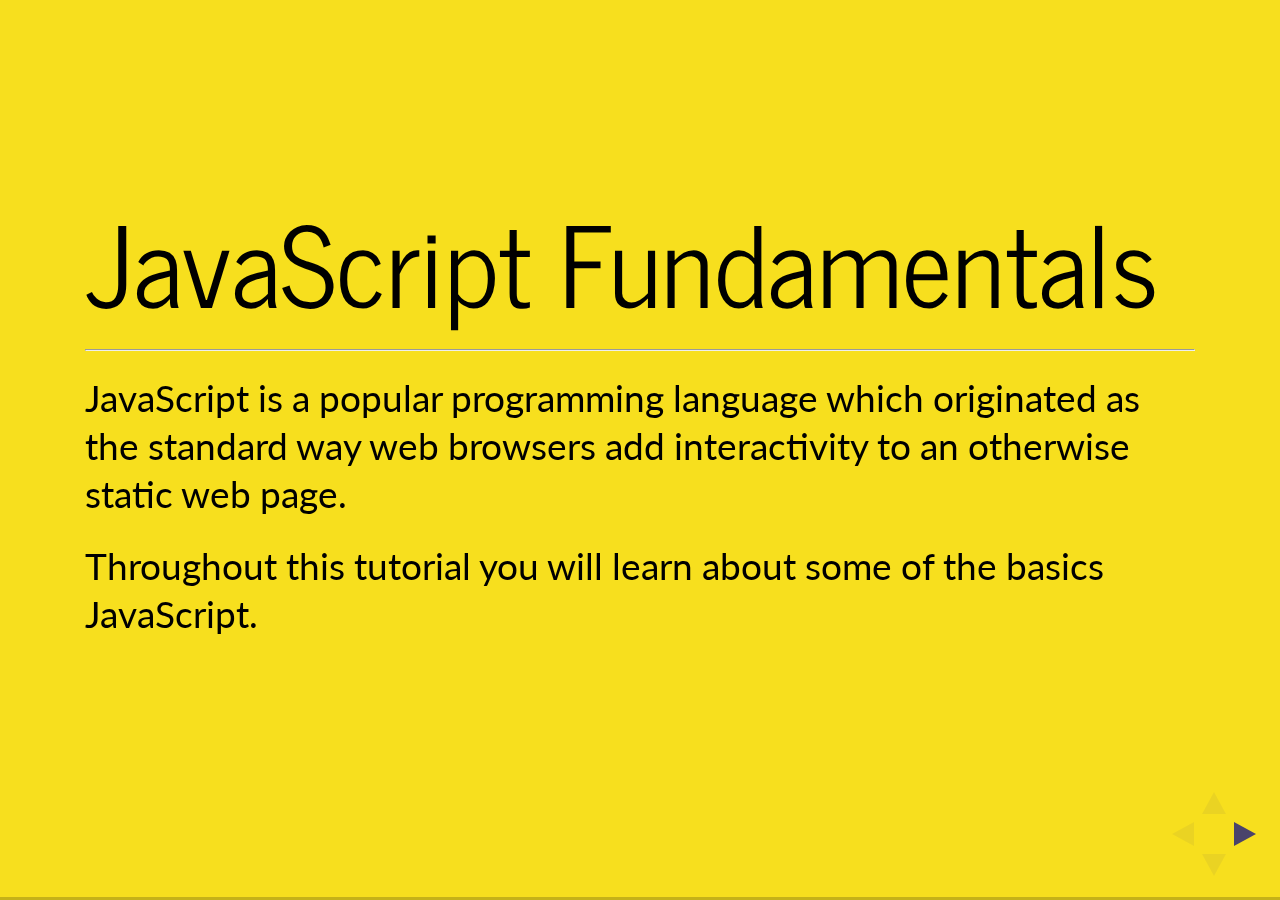
<file: index.html>
<!doctype html>
<html>
	<head>
		<meta charset="utf-8">
		<meta name="viewport" content="width=device-width, initial-scale=1.0, maximum-scale=1.0, user-scalable=no">

		<title>reveal.js</title>

		<link rel="stylesheet" href="css/reveal.css">
		<link rel="stylesheet" href="lib/js/fancybox/jquery.fancybox.css">
		<link rel="stylesheet" href="css/theme/simple.css">

		<!-- Theme used for syntax highlighting of code -->
		<link rel="stylesheet" href="lib/css/tomorrow.css">
		<!-- Printing and PDF exports -->
		<script>
			var link = document.createElement( 'link' );
			link.rel = 'stylesheet';
			link.type = 'text/css';
			link.href = window.location.search.match( /print-pdf/gi ) ? 'css/print/pdf.css' : 'css/print/paper.css';
			document.getElementsByTagName( 'head' )[0].appendChild( link );
		</script>

	</head>
	<body>
		<div class="reveal">

			<div class="slides">

				<section id="welcome">
					<h1>JavaScript Fundamentals</h1>
					<hr>
		      <p>JavaScript is a popular programming language which originated as the standard
		       way web browsers add interactivity to an otherwise
		       static web page.</p>
					 <p>Throughout this tutorial you will learn about some of the basics JavaScript. </p>
				</section>

				<section id="code-examples">
					<h3>Code Examples</h3>
					<hr>
					<p>Some slides will have examples of JavaScript code with an explanation of what's being demonstrated.</p>
					<pre><code data-trim>
function myFunc(){
	return 'I am some JavaScript code!';
}</code></pre>
				<p>For example, the above code will create a <strong>function</strong> that returns a <a href="https://developer.mozilla.org/en-US/docs/Web/JavaScript/Reference/Global_Objects/String">string.</a></p>
				</section>

				<section id="running-code">
					<h3>Runnable code</h3>
					<hr>
					<p>Other slides will allow you to <strong>edit</strong> and then run code to see what the resulting output is.</p>
					<pre><code data-trim class="javascript" contenteditable="">
console.log("I can count to ten!");
for(var i=1; i<11; i++){
	console.log(i);
}</code></pre>
					<button class="execute">Run Code</button>
				</section>

				<section id="solving-problems">
					<h3>Solving problems</h3>
					<hr>
					<p>There will also be problems to solve which will give you feedback if your code doesn't produce the right output.</p>
					<pre><code data-trim class="javascript" contenteditable="">
var score = 76;

console.log(score > 80 ? "You passed" : "You failed");
					</code></pre>
					<button class="test" data-expect="You passed" data-help="Try changing the value of <strong>score</strong> to a number larger than 80 :)">Run Code</button>

				</section>

				<section id="complex-problems">
					<p>Some problems will be more complex, requiring a <a href="https://developer.mozilla.org/en-US/docs/Glossary/Function">function</a> to be defined that satisfies a number of test cases. </p>
					<pre><code data-trim class="javascript" contenteditable="">
function sumAllNumbers(){
	return Array.prototype.slice.call(arguments).reduce(function(p,n){
		return p+n;
	});
}</code></pre>
					<button class="function-test">Run Code</button>
					<table class="test-cases" data-function="sumAllNumbers">
						<thead>
							<tr>
								<th align="left">Test case</th>
								<th>Expected result</th>
								<th>Outcome</th>
							</tr>
						</thead>
						<tbody>
							<tr data-arguments='[1,2,3]' data-expect="6">
								<td align="left">sumAllNumbers(1,2,3)</td>
								<td>6</td>
								<td><span></span></td>
							</tr>
							<tr data-arguments='[2,3]' data-expect="5">
								<td align="left">sumAllNumbers(2,3)</td>
								<td>5</td>
								<td><span></span></td>
							</tr>
							<tr data-arguments='[56,44,100,300]' data-expect="500">
								<td align="left">sumAllNumbers(56,44,100,300)</td>
								<td>500</td>
								<td><span></span></td>
							</tr>
						</tbody>
					</table>
				</section>

				<section>
					<section data-markdown id="extrainfo">
						<script type="text/template">
							###Additional information
							---
							You may notice a arrow pointing down in the bottom right hand corner of some slides.  This indicates that there is another slide with additional information on this topic.
						</script>
					</section>
					<section id="extrainfo-more">
						<p>For example, there might be some further explanations about the code or links to helpful resources.</p>
					</section>
				</section>

				<section data-markdown id="getstarted">
					<script type="text/template">
					###Let's get started!
					---
					- You are encouraged to experiment with the code examples and try different things.
					- Take notes of anything new that you learn or topics you wish to be explained further by your tutor.
					</script>
				</section>

				<section data-transition="convex-in slide-out" data-background="rgb(93, 182, 97)" data-markdown id="helloworld">
				  <script type="text/template">
###Hello World!
---
One of the first things programmers like to do when learning a new language is to write the classic **Hello World!** program. This is usually to check that their computer is set up correctly and it is a good way of understanding some basic [syntax](https://en.wikipedia.org/wiki/Syntax_%28programming_languages%29).
				  </script>
				</section>

				<section id="helloworld-example" data-background="rgb(93, 182, 97)">
					<p>In JavaScript, the program is simple; just one line.</p>
					<p>Try running the program to see the result.  You can edit the <strong>Hello World!</strong> text to display any message you like.</p>
					<pre><code data-trim contenteditable="">
console.log("Hello World!");
					</code></pre>
					<button class="execute">Run code</button>
				</section>

				<section id="helloworld-explanation" data-background="rgb(93, 182, 97)">
					<p>Great job on running your first program!</p>
					<pre><code data-trim>
console.log("Hello World!");
					</code></pre>
					<p>There are a few of things to understand from this really simple first program:</p>
					<ul>
						<li><strong>console.log</strong> is a JavaScript function used to display content to the user.</li>
						<li><strong>Hello World!</strong> is a <strong>string</strong> and must be enclosed in double quotes " "</li>
						<li>Each line of a JavaScript program is referred to as a <strong>statement</strong> and must end with a semi-colon ;</li>
					</ul>
				</section>

				<section data-markdown data-background="rgb(101, 130, 164)" id="variables">
				  <script type="text/template">
###Variables
---
In JavaScript, a variable is a name given to a storage location in your computer's memory. This location can then be used to store a value such as a user's name, pasword or age.

The value stored in the variable can be accessed by your program and also updated. For example if the user's password changes, the variable storing that data can be overwritten with the new password.
				  </script>
				</section>

				<section id="variables-define" data-background="rgb(101, 130, 164)">
					<p>To define a variable in JavaScript you use the <strong>var</strong> keyword followed by the variable name and then a value is assigned to it by using an equals sign.</p>
					<pre><code data-trim>
var myName = "James";
var myPassword;
var myAge = 21;
					</code></pre>
					<p>All three examples above are correct ways of defining variables.</p>
					<p>You might notice that the <strong>myPassword</strong> variable doesn't have a value assigned to it.  That's OK, it will just be assigned the special value of <strong>undefined</strong> until you give it a value.</p>
					<p>Don't forget: a string of letters must be enclosed in double quotes.</p>
				</section>

				<section id="variables-use" data-background="rgb(101, 130, 164)">
					<p>When you want to use a variable, you simply reference it's name in another part of your program.</p>
					<pre><code data-trim>
var age = 21;
console.log("You are " + age + " years old");
age = 22;
					</code></pre>
				</section>

				<section id="variables-exercise1" data-background="rgb(101, 130, 164)">
					<h3>Exercise</h3>
					<hr>
					<p>Define a variable called <strong>myName</strong> in the code example below.  When you run the code, you will see a customised greeting being displayed!</p>
					<pre><code data-trim contenteditable="">
// Define your variable here

// This outputs the value of your variable
console.log("Hi " + myName + "! pleased to meet you!");
					</code></pre>
					<button class="execute">Run code</button>
				</section>
				<!-- End of slides  -->
		</div>
	</div>
		<script src="https://togetherjs.com/togetherjs-min.js"></script>
		<script src="https://cdnjs.cloudflare.com/ajax/libs/jquery/1.11.3/jquery.min.js"></script>
		<script src="lib/js/fancybox/jquery.fancybox.pack.js"></script>
		<script src="lib/js/head.min.js"></script>
		<script src="js/reveal.js"></script>
		<script src="plugin/highlight/highlight.js"></script>
		<script src="lib/js/console.js"></script>
		<script src="lib/js/expect.js"></script>
		<script src="lib/js/jquery.caret.js" charset="utf-8"></script>
		<script>
		function insertTextAtCursor(text) {
    var sel, range, html;
    if (window.getSelection) {
        sel = window.getSelection();
        if (sel.getRangeAt && sel.rangeCount) {
            range = sel.getRangeAt(0);
            range.deleteContents();
            range.insertNode( document.createTextNode(text) );
        }
    } else if (document.selection && document.selection.createRange) {
        document.selection.createRange().text = text;
    }
}
		$(function () {

			$('.notes-show').on('click', function(){
				$(this).parent().find('.notes').slideToggle();
			});

			$('code').on('keydown', function(e){
				if (e.keyCode == 9){ // Handle tabs
					e.preventDefault();
					insertTextAtCursor('\t');
				}
				if(e.ctrlKey && e.keyCode === 13){ // Use CTRL + Enter to run test
					$(this).parent().parent().find('button').click();

				}
			});

			$('.function-test').on('click', function(){
				var code = '(' + $(this).parent().find("code").text() +')';
				var test_cases = $(this).parent().find('table tbody tr');
				for(var i=0; i<test_cases.length; i++){
					var theseArgs = Array.prototype.slice.call($(test_cases[i]).data('arguments'));
			 		if(new expect(eval(code).apply(this, theseArgs)).toEql($(test_cases[i]).data('expect'))){
						$(test_cases[i]).find('span').html('&#10004; Passed').attr('class','pass');
					} else{
						$(test_cases[i]).find('span').html(' 	&#10008; Failed').attr('class','fail');
					}
				}
			});

			$('.test').on('click', function(){
				var code = $(this).parent().find("code").text() + "console.log();";
				try{
					eval(code);
					var expectedResult = $(this).data('expect');
					if(new expect(consoleOutput.join('')).toEql('' + expectedResult)){
						$.fancybox( '<div class="feedback"><h2 class="pass">&#10004; Correct!</h2></div>');
					} else{
						$.fancybox( '<div class="feedback"><h2 class="fail">&#10008; Try again!</h2><p>' + $(this).data('help') +"</p></div>");
					}
				} catch(error){
					$.fancybox( '<pre style="color: red;" class="codeOutput">' + error + '</pre>', {autoSize: false} );
				}
				consoleOutput = [];
			});

			$('.execute').on('click', function(){
				var code = $(this).parent().find("code").text() + "console.log();";
				try{
					eval(code);
					$.fancybox( '<pre class="codeOutput">' + consoleOutput.join('\n') + '</pre>', {autoSize: false} );
				} catch(error){
					$.fancybox( '<pre style="color: red;" class="codeOutput">' + error + '</pre>', {autoSize: false} );
				}
				consoleOutput = [];
			});
	});
</script>
		<script>
			Reveal.initialize({
				history: true,

				dependencies: [
					{ src: 'plugin/markdown/marked.js' },
					{ src: 'plugin/markdown/markdown.js' },
					{ src: 'plugin/notes/notes.js', async: true },
					{ src: 'plugin/highlight/highlight.js', async: true, callback: function(){ hljs.initHighlightingOnLoad();}}
				]
			});

		</script>
	</body>
</html>
</file>
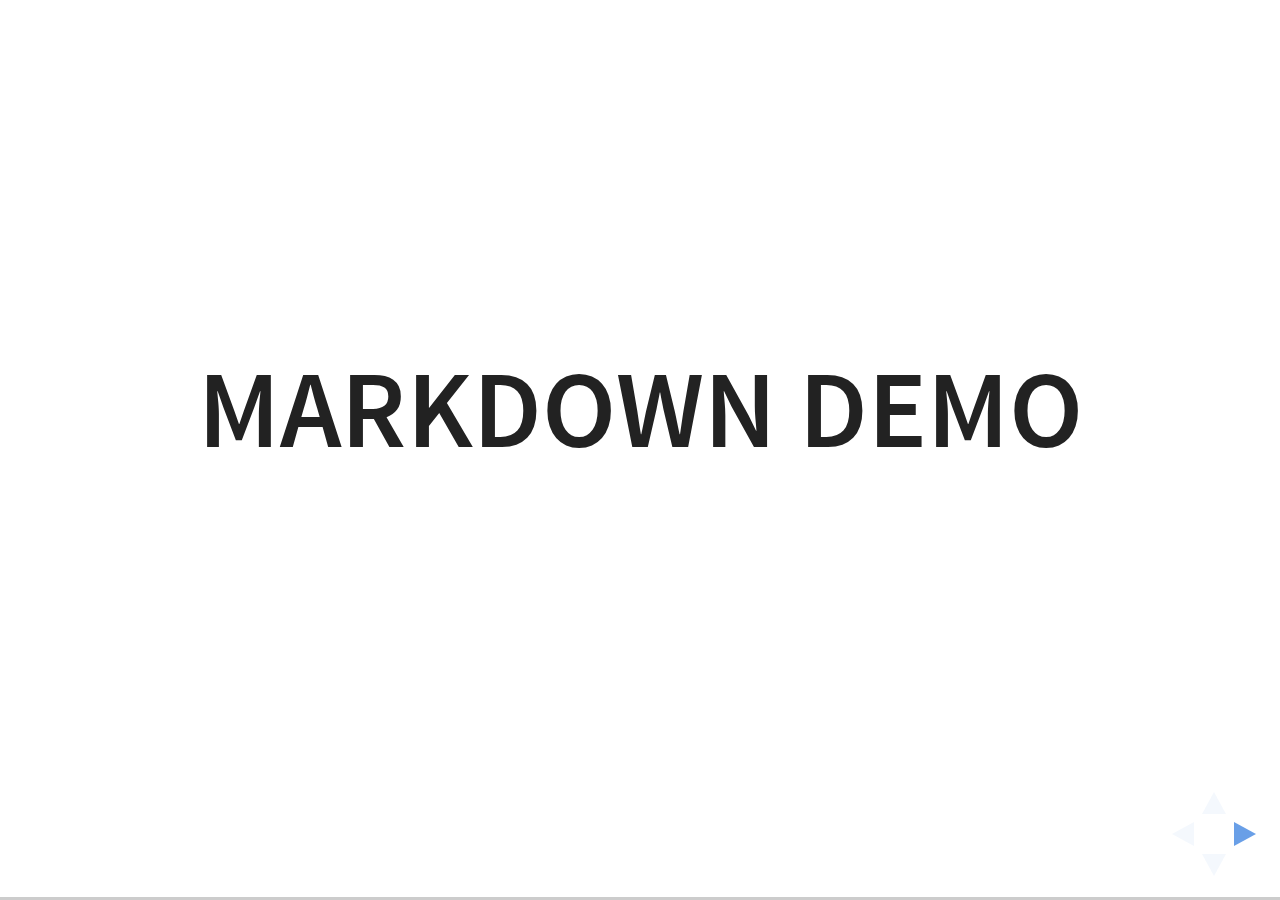
<file: plugin/markdown/example.html>
<!doctype html>
<html lang="en">

	<head>
		<meta charset="utf-8">

		<title>reveal.js - Markdown Demo</title>

		<link rel="stylesheet" href="../../css/reveal.css">
		<link rel="stylesheet" href="../../css/theme/white.css" id="theme">

        <link rel="stylesheet" href="../../lib/css/zenburn.css">
	</head>

	<body>

		<div class="reveal">

			<div class="slides">

                <!-- Use external markdown resource, separate slides by three newlines; vertical slides by two newlines -->
                <section data-markdown="example.md" data-separator="^\n\n\n" data-separator-vertical="^\n\n"></section>

                <!-- Slides are separated by three dashes (quick 'n dirty regular expression) -->
                <section data-markdown data-separator="---">
                    <script type="text/template">
                        ## Demo 1
                        Slide 1
                        ---
                        ## Demo 1
                        Slide 2
                        ---
                        ## Demo 1
                        Slide 3
                    </script>
                </section>

                <!-- Slides are separated by newline + three dashes + newline, vertical slides identical but two dashes -->
                <section data-markdown data-separator="^\n---\n$" data-separator-vertical="^\n--\n$">
                    <script type="text/template">
                        ## Demo 2
                        Slide 1.1

                        --

                        ## Demo 2
                        Slide 1.2

                        ---

                        ## Demo 2
                        Slide 2
                    </script>
                </section>

                <!-- No "extra" slides, since there are no separators defined (so they'll become horizontal rulers) -->
                <section data-markdown>
                    <script type="text/template">
                        A

                        ---

                        B

                        ---

                        C
                    </script>
                </section>

                <!-- Slide attributes -->
                <section data-markdown>
                    <script type="text/template">
                        <!-- .slide: data-background="#000000" -->
                        ## Slide attributes
                    </script>
                </section>

                <!-- Element attributes -->
                <section data-markdown>
                    <script type="text/template">
                        ## Element attributes
                        - Item 1 <!-- .element: class="fragment" data-fragment-index="2" -->
                        - Item 2 <!-- .element: class="fragment" data-fragment-index="1" -->
                    </script>
                </section>

                <!-- Code -->
                <section data-markdown>
                    <script type="text/template">
                        ```php
                        public function foo()
                        {
                            $foo = array(
                                'bar' => 'bar'
                            )
                        }
                        ```
                    </script>
                </section>

            </div>
		</div>

		<script src="../../lib/js/head.min.js"></script>
		<script src="../../js/reveal.js"></script>

		<script>

			Reveal.initialize({
				controls: true,
				progress: true,
				history: true,
				center: true,

				// Optional libraries used to extend on reveal.js
				dependencies: [
					{ src: '../../lib/js/classList.js', condition: function() { return !document.body.classList; } },
					{ src: 'marked.js', condition: function() { return !!document.querySelector( '[data-markdown]' ); } },
                    { src: 'markdown.js', condition: function() { return !!document.querySelector( '[data-markdown]' ); } },
                    { src: '../highlight/highlight.js', async: true, callback: function() { hljs.initHighlightingOnLoad(); } },
					{ src: '../notes/notes.js' }
				]
			});

		</script>

	</body>
</html>
</file>
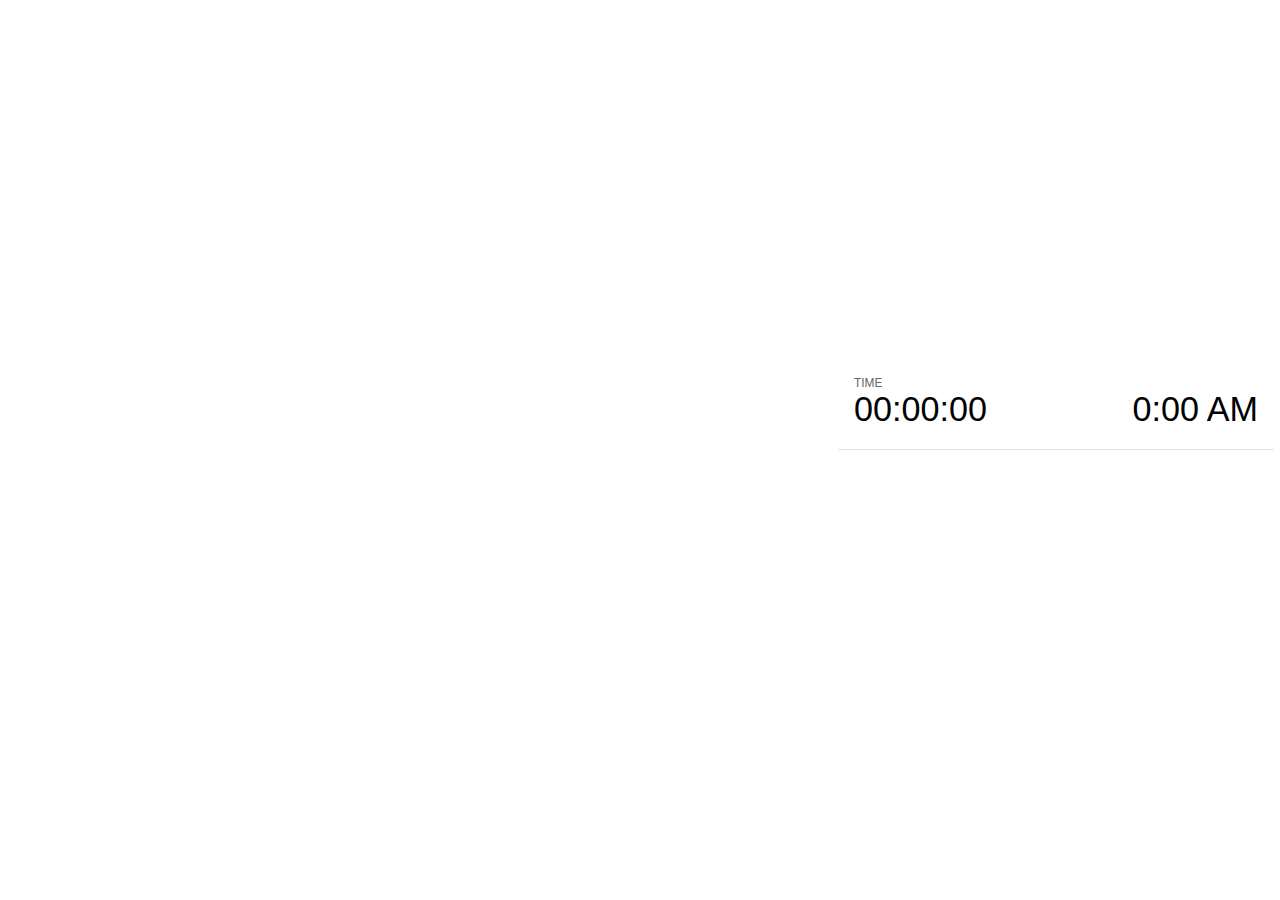
<file: plugin/notes/notes.html>
<!doctype html>
<html lang="en">
	<head>
		<meta charset="utf-8">

		<title>reveal.js - Slide Notes</title>

		<style>
			body {
				font-family: Helvetica;
			}

			#current-slide,
			#upcoming-slide,
			#speaker-controls {
				padding: 6px;
				box-sizing: border-box;
				-moz-box-sizing: border-box;
			}

			#current-slide iframe,
			#upcoming-slide iframe {
				width: 100%;
				height: 100%;
				border: 1px solid #ddd;
			}

			#current-slide .label,
			#upcoming-slide .label {
				position: absolute;
				top: 10px;
				left: 10px;
				font-weight: bold;
				font-size: 14px;
				z-index: 2;
				color: rgba( 255, 255, 255, 0.9 );
			}

			#current-slide {
				position: absolute;
				width: 65%;
				height: 100%;
				top: 0;
				left: 0;
				padding-right: 0;
			}

			#upcoming-slide {
				position: absolute;
				width: 35%;
				height: 40%;
				right: 0;
				top: 0;
			}

			#speaker-controls {
				position: absolute;
				top: 40%;
				right: 0;
				width: 35%;
				height: 60%;
				overflow: auto;

				font-size: 18px;
			}

				.speaker-controls-time.hidden,
				.speaker-controls-notes.hidden {
					display: none;
				}

				.speaker-controls-time .label,
				.speaker-controls-notes .label {
					text-transform: uppercase;
					font-weight: normal;
					font-size: 0.66em;
					color: #666;
					margin: 0;
				}

				.speaker-controls-time {
					border-bottom: 1px solid rgba( 200, 200, 200, 0.5 );
					margin-bottom: 10px;
					padding: 10px 16px;
					padding-bottom: 20px;
					cursor: pointer;
				}

				.speaker-controls-time .reset-button {
					opacity: 0;
					float: right;
					color: #666;
					text-decoration: none;
				}
				.speaker-controls-time:hover .reset-button {
					opacity: 1;
				}

				.speaker-controls-time .timer,
				.speaker-controls-time .clock {
					width: 50%;
					font-size: 1.9em;
				}

				.speaker-controls-time .timer {
					float: left;
				}

				.speaker-controls-time .clock {
					float: right;
					text-align: right;
				}

				.speaker-controls-time span.mute {
					color: #bbb;
				}

				.speaker-controls-notes {
					padding: 10px 16px;
				}

				.speaker-controls-notes .value {
					margin-top: 5px;
					line-height: 1.4;
					font-size: 1.2em;
				}

			.clear {
				clear: both;
			}

			@media screen and (max-width: 1080px) {
				#speaker-controls {
					font-size: 16px;
				}
			}

			@media screen and (max-width: 900px) {
				#speaker-controls {
					font-size: 14px;
				}
			}

			@media screen and (max-width: 800px) {
				#speaker-controls {
					font-size: 12px;
				}
			}

		</style>
	</head>

	<body>

		<div id="current-slide"></div>
		<div id="upcoming-slide"><span class="label">UPCOMING:</span></div>
		<div id="speaker-controls">
			<div class="speaker-controls-time">
				<h4 class="label">Time <span class="reset-button">Click to Reset</span></h4>
				<div class="clock">
					<span class="clock-value">0:00 AM</span>
				</div>
				<div class="timer">
					<span class="hours-value">00</span><span class="minutes-value">:00</span><span class="seconds-value">:00</span>
				</div>
				<div class="clear"></div>
			</div>

			<div class="speaker-controls-notes hidden">
				<h4 class="label">Notes</h4>
				<div class="value"></div>
			</div>
		</div>

		<script src="../../plugin/markdown/marked.js"></script>
		<script>

			(function() {

				var notes,
					notesValue,
					currentState,
					currentSlide,
					upcomingSlide,
					connected = false;

				window.addEventListener( 'message', function( event ) {

					var data = JSON.parse( event.data );

					// The overview mode is only useful to the reveal.js instance
					// where navigation occurs so we don't sync it
					if( data.state ) delete data.state.overview;

					// Messages sent by the notes plugin inside of the main window
					if( data && data.namespace === 'reveal-notes' ) {
						if( data.type === 'connect' ) {
							handleConnectMessage( data );
						}
						else if( data.type === 'state' ) {
							handleStateMessage( data );
						}
					}
					// Messages sent by the reveal.js inside of the current slide preview
					else if( data && data.namespace === 'reveal' ) {
						if( /ready/.test( data.eventName ) ) {
							// Send a message back to notify that the handshake is complete
							window.opener.postMessage( JSON.stringify({ namespace: 'reveal-notes', type: 'connected'} ), '*' );
						}
						else if( /slidechanged|fragmentshown|fragmenthidden|paused|resumed/.test( data.eventName ) && currentState !== JSON.stringify( data.state ) ) {

							window.opener.postMessage( JSON.stringify({ method: 'setState', args: [ data.state ]} ), '*' );

						}
					}

				} );

				/**
				 * Called when the main window is trying to establish a
				 * connection.
				 */
				function handleConnectMessage( data ) {

					if( connected === false ) {
						connected = true;

						setupIframes( data );
						setupKeyboard();
						setupNotes();
						setupTimer();
					}

				}

				/**
				 * Called when the main window sends an updated state.
				 */
				function handleStateMessage( data ) {

					// Store the most recently set state to avoid circular loops
					// applying the same state
					currentState = JSON.stringify( data.state );

					// No need for updating the notes in case of fragment changes
					if ( data.notes ) {
						notes.classList.remove( 'hidden' );
						notesValue.style.whiteSpace = data.whitespace;
						if( data.markdown ) {
							notesValue.innerHTML = marked( data.notes );
						}
						else {
							notesValue.innerHTML = data.notes;
						}
					}
					else {
						notes.classList.add( 'hidden' );
					}

					// Update the note slides
					currentSlide.contentWindow.postMessage( JSON.stringify({ method: 'setState', args: [ data.state ] }), '*' );
					upcomingSlide.contentWindow.postMessage( JSON.stringify({ method: 'setState', args: [ data.state ] }), '*' );
					upcomingSlide.contentWindow.postMessage( JSON.stringify({ method: 'next' }), '*' );

				}

				// Limit to max one state update per X ms
				handleStateMessage = debounce( handleStateMessage, 200 );

				/**
				 * Forward keyboard events to the current slide window.
				 * This enables keyboard events to work even if focus
				 * isn't set on the current slide iframe.
				 */
				function setupKeyboard() {

					document.addEventListener( 'keydown', function( event ) {
						currentSlide.contentWindow.postMessage( JSON.stringify({ method: 'triggerKey', args: [ event.keyCode ] }), '*' );
					} );

				}

				/**
				 * Creates the preview iframes.
				 */
				function setupIframes( data ) {

					var params = [
						'receiver',
						'progress=false',
						'history=false',
						'transition=none',
						'autoSlide=0',
						'backgroundTransition=none'
					].join( '&' );

					var urlSeparator = /\?/.test(data.url) ? '&' : '?';
					var hash = '#/' + data.state.indexh + '/' + data.state.indexv;
					var currentURL = data.url + urlSeparator + params + '&postMessageEvents=true' + hash;
					var upcomingURL = data.url + urlSeparator + params + '&controls=false' + hash;

					currentSlide = document.createElement( 'iframe' );
					currentSlide.setAttribute( 'width', 1280 );
					currentSlide.setAttribute( 'height', 1024 );
					currentSlide.setAttribute( 'src', currentURL );
					document.querySelector( '#current-slide' ).appendChild( currentSlide );

					upcomingSlide = document.createElement( 'iframe' );
					upcomingSlide.setAttribute( 'width', 640 );
					upcomingSlide.setAttribute( 'height', 512 );
					upcomingSlide.setAttribute( 'src', upcomingURL );
					document.querySelector( '#upcoming-slide' ).appendChild( upcomingSlide );

				}

				/**
				 * Setup the notes UI.
				 */
				function setupNotes() {

					notes = document.querySelector( '.speaker-controls-notes' );
					notesValue = document.querySelector( '.speaker-controls-notes .value' );

				}

				/**
				 * Create the timer and clock and start updating them
				 * at an interval.
				 */
				function setupTimer() {

					var start = new Date(),
						timeEl = document.querySelector( '.speaker-controls-time' ),
						clockEl = timeEl.querySelector( '.clock-value' ),
						hoursEl = timeEl.querySelector( '.hours-value' ),
						minutesEl = timeEl.querySelector( '.minutes-value' ),
						secondsEl = timeEl.querySelector( '.seconds-value' );

					function _updateTimer() {

						var diff, hours, minutes, seconds,
							now = new Date();

						diff = now.getTime() - start.getTime();
						hours = Math.floor( diff / ( 1000 * 60 * 60 ) );
						minutes = Math.floor( ( diff / ( 1000 * 60 ) ) % 60 );
						seconds = Math.floor( ( diff / 1000 ) % 60 );

						clockEl.innerHTML = now.toLocaleTimeString( 'en-US', { hour12: true, hour: '2-digit', minute:'2-digit' } );
						hoursEl.innerHTML = zeroPadInteger( hours );
						hoursEl.className = hours > 0 ? '' : 'mute';
						minutesEl.innerHTML = ':' + zeroPadInteger( minutes );
						minutesEl.className = minutes > 0 ? '' : 'mute';
						secondsEl.innerHTML = ':' + zeroPadInteger( seconds );

					}

					// Update once directly
					_updateTimer();

					// Then update every second
					setInterval( _updateTimer, 1000 );

					timeEl.addEventListener( 'click', function() {
						start = new Date();
						_updateTimer();
						return false;
					} );

				}

				function zeroPadInteger( num ) {

					var str = '00' + parseInt( num );
					return str.substring( str.length - 2 );

				}

				/**
				 * Limits the frequency at which a function can be called.
				 */
				function debounce( fn, ms ) {

					var lastTime = 0,
						timeout;

					return function() {

						var args = arguments;
						var context = this;

						clearTimeout( timeout );

						var timeSinceLastCall = Date.now() - lastTime;
						if( timeSinceLastCall > ms ) {
							fn.apply( context, args );
							lastTime = Date.now();
						}
						else {
							timeout = setTimeout( function() {
								fn.apply( context, args );
								lastTime = Date.now();
							}, ms - timeSinceLastCall );
						}

					}

				}

			})();

		</script>
	</body>
</html>
</file>
<file: css/theme/simple.css>
/**
 * A simple theme for reveal.js presentations, similar
 * to the default theme. The accent color is darkblue.
 *
 * This theme is Copyright (C) 2012 Owen Versteeg, https://github.com/StereotypicalApps. It is MIT licensed.
 * reveal.js is Copyright (C) 2011-2012 Hakim El Hattab, http://hakim.se
 */
@import url(https://fonts.googleapis.com/css?family=News+Cycle:400,700);
@import url(https://fonts.googleapis.com/css?family=Lato:400,700,400italic,700italic);

*{
  box-sizing: border-box;
}
/*********************************************
 * GLOBAL STYLES
 *********************************************/
body {
  background: #fff;
  background-color: rgb(247, 223, 30); }

.reveal {
  font-family: "Lato", sans-serif;
  font-size: 32px;
  font-weight: normal;
  color: #000; }

::selection {
  color: #fff;
  background: rgba(0, 0, 0, 0.99);
  text-shadow: none; }

.reveal .slides > section,
.reveal .slides > section > section {
  line-height: 1.3;
  font-weight: inherit; }

/*********************************************
 * HEADERS
 *********************************************/
.reveal h1,
.reveal h2,
.reveal h3,
.reveal h4,
.reveal h5,
.reveal h6 {
  margin: 0 0 20px 0;
  color: #000;
  font-family: "News Cycle", Impact, sans-serif;
  font-weight: normal;
  line-height: 1.2;
  letter-spacing: normal;
  text-transform: none;
  text-shadow: none;
  word-wrap: break-word; }

.reveal h1 {
  font-size: 3.77em; }

.reveal h2 {
  font-size: 2.11em; }

.reveal h3 {
  font-size: 1.55em; }

.reveal h4 {
  font-size: 1em; }

.reveal h1 {
  text-shadow: none; }

/*********************************************
 * OTHER
 *********************************************/
.reveal p {
  margin: 20px 0;
  line-height: 1.3; }

/* Ensure certain elements are never larger than the slide itself */
.reveal img,
.reveal video,
.reveal iframe {
  max-width: 95%;
  max-height: 95%; }

.reveal strong,
.reveal b {
  font-weight: bold; }

.reveal em {
  font-style: italic; }

.reveal ol,
.reveal dl,
.reveal ul {
  display: inline-block;
  text-align: left;
  margin: 0 0 0 1em; }

.reveal ol {
  list-style-type: decimal; }

.reveal ul {
  list-style-type: disc; }

.reveal ul ul {
  list-style-type: square; }

.reveal ul ul ul {
  list-style-type: circle; }

.reveal ul ul,
.reveal ul ol,
.reveal ol ol,
.reveal ol ul {
  display: block;
  margin-left: 40px; }

.reveal dt {
  font-weight: bold; }

.reveal dd {
  margin-left: 40px; }

.reveal q,
.reveal blockquote {
  quotes: none; }

.reveal blockquote {
  display: block;
  position: relative;
  width: 70%;
  margin: 20px auto;
  padding: 5px;
  font-style: italic;
  background: rgba(255, 255, 255, 0.05);
  box-shadow: 0px 0px 2px rgba(0, 0, 0, 0.2); }

.reveal blockquote p:first-child,
.reveal blockquote p:last-child {
  display: inline-block; }

.reveal q {
  font-style: italic; }

.reveal pre {
  display: block;
  position: relative;
  width: 90%;
  margin: 20px auto;
  text-align: left;
  font-size: 0.55em;
  font-family: monospace;
  line-height: 1.2em;
  word-wrap: break-word;
  box-shadow: 0px 0px 6px rgba(0, 0, 0, 0.3); }

.reveal code {
  font-family: monospace; }

.reveal pre code {
  display: block;
  padding: 5px;
  overflow: auto;
  max-height: 400px;
  word-wrap: normal; }

.reveal table {
  margin: auto;
  border-collapse: collapse;
  border-spacing: 0; }

.reveal table th {
  font-weight: bold; }

.reveal table th,
.reveal table td {
  text-align: center;
  padding: 0.2em 0.5em 0.2em 0.5em;
  border-bottom: 1px solid; }

  .reveal table th[align="left"],
  .reveal table td[align="left"] {
    text-align: left;
    padding: 0.2em 0.5em 0.2em 0.5em;
    border-bottom: 1px solid; }#

.reveal table th[align="center"],
.reveal table td[align="center"] {
  text-align: center; }

.reveal table th[align="right"],
.reveal table td[align="right"] {
  text-align: right; }

.reveal table tbody tr:last-child th,
.reveal table tbody tr:last-child td {
  border-bottom: none; }

.reveal sup {
  vertical-align: super; }

.reveal sub {
  vertical-align: sub; }

.reveal small {
  display: inline-block;
  font-size: 0.6em;
  line-height: 1.2em;
  vertical-align: top; }

.reveal small * {
  vertical-align: top; }

/*********************************************
 * LINKS
 *********************************************/
.reveal a {
  color: #00008B;
  text-decoration: none;
  -webkit-transition: color .15s ease;
  -moz-transition: color .15s ease;
  transition: color .15s ease; }

.reveal a:hover {
  color: #0000f1;
  text-shadow: none;
  border: none; }

.reveal .roll span:after {
  color: #fff;
  background: #00003f; }

/*********************************************
 * IMAGES
 *********************************************/
.reveal section img {
  margin: 15px 0px;
  background: rgba(255, 255, 255, 0.12);
  border: 4px solid #000;
  box-shadow: 0 0 10px rgba(0, 0, 0, 0.15); }

.reveal section img.plain {
  border: 0;
  box-shadow: none; }

.reveal a img {
  -webkit-transition: all .15s linear;
  -moz-transition: all .15s linear;
  transition: all .15s linear; }

.reveal a:hover img {
  background: rgba(255, 255, 255, 0.2);
  border-color: #00008B;
  box-shadow: 0 0 20px rgba(0, 0, 0, 0.55); }

/*********************************************
 * NAVIGATION CONTROLS
 *********************************************/
.reveal .controls .navigate-left,
.reveal .controls .navigate-left.enabled {
  border-right-color: #00008B; }

.reveal .controls .navigate-right,
.reveal .controls .navigate-right.enabled {
  border-left-color: #00008B; }

.reveal .controls .navigate-up,
.reveal .controls .navigate-up.enabled {
  border-bottom-color: #00008B; }

.reveal .controls .navigate-down,
.reveal .controls .navigate-down.enabled {
  border-top-color: #00008B; }

.reveal .controls .navigate-left.enabled:hover {
  border-right-color: #0000f1; }

.reveal .controls .navigate-right.enabled:hover {
  border-left-color: #0000f1; }

.reveal .controls .navigate-up.enabled:hover {
  border-bottom-color: #0000f1; }

.reveal .controls .navigate-down.enabled:hover {
  border-top-color: #0000f1; }

/*********************************************
 * PROGRESS BAR
 *********************************************/
.reveal .progress {
  background: rgba(0, 0, 0, 0.2); }

.reveal .progress span {
  background: #00008B;
  -webkit-transition: width 800ms cubic-bezier(0.26, 0.86, 0.44, 0.985);
  -moz-transition: width 800ms cubic-bezier(0.26, 0.86, 0.44, 0.985);
  transition: width 800ms cubic-bezier(0.26, 0.86, 0.44, 0.985); }

.reveal pre{
  width: 100%;
}

.reveal .slides pre{
    tab-size: 2;
    margin:40px 0px;

  }
.reveal .slides pre code{
    padding: 20px;
    width: 100%;

  }

  .reveal .slides{
    text-align: left;
  }

  .reveal .slides h1{
    font-size: 96px;
  }

  .codeOutput{
    font-size: 32px;
  }

  .pass{
    color: rgb(65, 163, 5);
  }

  .fail{
    color: rgb(196, 14, 14);
  }

  .test, .execute, .function-test{
    display: block;
    width: 100%;
    color: white;
    padding: 15px;
    margin: 20px 0;
    background-color: rgb(35, 83, 156);
    border: none;
    font-size: 32px;
    text-align: center;
  }

  .feedback{
    width: 500px;
  }

.feedback h2{
  text-align: center;
  font-size: 48px;
}

.feedback p{
  font-size: 32px;
}
.section-notes{
  position: absolute;
  bottom:-500;
  width: 100%;
  min-height: 40px;
}
.section-notes .notes-show{
  position: absolute;
  top:0;
  right: 0;
  width: 40px;
  height: 40px;
}
.section-notes .notes{
  display: none;
  overflow-y: scroll;
  font-size: 18px;
  background-color: rgba(255,255,255,1);
  padding: 20px;
  width: 100%;
  height: 100px;
}

.reveal table th, .reveal table td {
  font-size: 24px;
}
.reveal ul li{
  margin: 10px 0;
}
table{
  width: 100%;
  margin:0;
}
</file>
<file: lib/css/tomorrow.css>
/* http://jmblog.github.com/color-themes-for-google-code-highlightjs */

/* Tomorrow Comment */
.hljs-comment,
.hljs-quote {
  color: #8e908c;
}

/* Tomorrow Red */
.hljs-variable,
.hljs-template-variable,
.hljs-tag,
.hljs-name,
.hljs-selector-id,
.hljs-selector-class,
.hljs-regexp,
.hljs-deletion {
  color: #c82829;
}

/* Tomorrow Orange */
.hljs-number,
.hljs-built_in,
.hljs-builtin-name,
.hljs-literal,
.hljs-type,
.hljs-params,
.hljs-meta,
.hljs-link {
  color: #f5871f;
}

/* Tomorrow Yellow */
.hljs-attribute {
  color: #eab700;
}

/* Tomorrow Green */
.hljs-string,
.hljs-symbol,
.hljs-bullet,
.hljs-addition {
  color: #718c00;
}

/* Tomorrow Blue */
.hljs-title,
.hljs-section {
  color: #4271ae;
}

/* Tomorrow Purple */
.hljs-keyword,
.hljs-selector-tag {
  color: #8959a8;
}

.hljs {
  display: block;
  overflow-x: auto;
  background: white;
  color: #4d4d4c;
  padding: 0.5em;
}

.hljs-emphasis {
  font-style: italic;
}

.hljs-strong {
  font-weight: bold;
}
</file>
<file: css/theme/white.css>
/**
 * White theme for reveal.js. This is the opposite of the 'black' theme.
 *
 * By Hakim El Hattab, http://hakim.se
 */
@import url(../../lib/font/source-sans-pro/source-sans-pro.css);
section.has-dark-background, section.has-dark-background h1, section.has-dark-background h2, section.has-dark-background h3, section.has-dark-background h4, section.has-dark-background h5, section.has-dark-background h6 {
  color: #fff; }

/*********************************************
 * GLOBAL STYLES
 *********************************************/
body {
  background: #fff;
  background-color: #fff; }

.reveal {
  font-family: "Source Sans Pro", Helvetica, sans-serif;
  font-size: 38px;
  font-weight: normal;
  color: #222; }

::selection {
  color: #fff;
  background: #98bdef;
  text-shadow: none; }

.reveal .slides > section,
.reveal .slides > section > section {
  line-height: 1.3;
  font-weight: inherit; }

/*********************************************
 * HEADERS
 *********************************************/
.reveal h1,
.reveal h2,
.reveal h3,
.reveal h4,
.reveal h5,
.reveal h6 {
  margin: 0 0 20px 0;
  color: #222;
  font-family: "Source Sans Pro", Helvetica, sans-serif;
  font-weight: 600;
  line-height: 1.2;
  letter-spacing: normal;
  text-transform: uppercase;
  text-shadow: none;
  word-wrap: break-word; }

.reveal h1 {
  font-size: 2.5em; }

.reveal h2 {
  font-size: 1.6em; }

.reveal h3 {
  font-size: 1.3em; }

.reveal h4 {
  font-size: 1em; }

.reveal h1 {
  text-shadow: none; }

/*********************************************
 * OTHER
 *********************************************/
.reveal p {
  margin: 20px 0;
  line-height: 1.3; }

/* Ensure certain elements are never larger than the slide itself */
.reveal img,
.reveal video,
.reveal iframe {
  max-width: 95%;
  max-height: 95%; }

.reveal strong,
.reveal b {
  font-weight: bold; }

.reveal em {
  font-style: italic; }

.reveal ol,
.reveal dl,
.reveal ul {
  display: inline-block;
  text-align: left;
  margin: 0 0 0 1em; }

.reveal ol {
  list-style-type: decimal; }

.reveal ul {
  list-style-type: disc; }

.reveal ul ul {
  list-style-type: square; }

.reveal ul ul ul {
  list-style-type: circle; }

.reveal ul ul,
.reveal ul ol,
.reveal ol ol,
.reveal ol ul {
  display: block;
  margin-left: 40px; }

.reveal dt {
  font-weight: bold; }

.reveal dd {
  margin-left: 40px; }

.reveal q,
.reveal blockquote {
  quotes: none; }

.reveal blockquote {
  display: block;
  position: relative;
  width: 70%;
  margin: 20px auto;
  padding: 5px;
  font-style: italic;
  background: rgba(255, 255, 255, 0.05);
  box-shadow: 0px 0px 2px rgba(0, 0, 0, 0.2); }

.reveal blockquote p:first-child,
.reveal blockquote p:last-child {
  display: inline-block; }

.reveal q {
  font-style: italic; }

.reveal pre {
  display: block;
  position: relative;
  width: 90%;
  margin: 20px auto;
  text-align: left;
  font-size: 0.55em;
  font-family: monospace;
  line-height: 1.2em;
  word-wrap: break-word;
  box-shadow: 0px 0px 6px rgba(0, 0, 0, 0.3); }

.reveal code {
  font-family: monospace; }

.reveal pre code {
  display: block;
  padding: 5px;
  overflow: auto;
  max-height: 400px;
  word-wrap: normal; }

.reveal table {
  margin: auto;
  border-collapse: collapse;
  border-spacing: 0; }

.reveal table th {
  font-weight: bold; }

.reveal table th,
.reveal table td {
  text-align: left;
  padding: 0.2em 0.5em 0.2em 0.5em;
  border-bottom: 1px solid; }

.reveal table th[align="center"],
.reveal table td[align="center"] {
  text-align: center; }

.reveal table th[align="right"],
.reveal table td[align="right"] {
  text-align: right; }

.reveal table tbody tr:last-child th,
.reveal table tbody tr:last-child td {
  border-bottom: none; }

.reveal sup {
  vertical-align: super; }

.reveal sub {
  vertical-align: sub; }

.reveal small {
  display: inline-block;
  font-size: 0.6em;
  line-height: 1.2em;
  vertical-align: top; }

.reveal small * {
  vertical-align: top; }

/*********************************************
 * LINKS
 *********************************************/
.reveal a {
  color: #2a76dd;
  text-decoration: none;
  -webkit-transition: color .15s ease;
  -moz-transition: color .15s ease;
  transition: color .15s ease; }

.reveal a:hover {
  color: #6ca0e8;
  text-shadow: none;
  border: none; }

.reveal .roll span:after {
  color: #fff;
  background: #1a53a1; }

/*********************************************
 * IMAGES
 *********************************************/
.reveal section img {
  margin: 15px 0px;
  background: rgba(255, 255, 255, 0.12);
  border: 4px solid #222;
  box-shadow: 0 0 10px rgba(0, 0, 0, 0.15); }

.reveal section img.plain {
  border: 0;
  box-shadow: none; }

.reveal a img {
  -webkit-transition: all .15s linear;
  -moz-transition: all .15s linear;
  transition: all .15s linear; }

.reveal a:hover img {
  background: rgba(255, 255, 255, 0.2);
  border-color: #2a76dd;
  box-shadow: 0 0 20px rgba(0, 0, 0, 0.55); }

/*********************************************
 * NAVIGATION CONTROLS
 *********************************************/
.reveal .controls .navigate-left,
.reveal .controls .navigate-left.enabled {
  border-right-color: #2a76dd; }

.reveal .controls .navigate-right,
.reveal .controls .navigate-right.enabled {
  border-left-color: #2a76dd; }

.reveal .controls .navigate-up,
.reveal .controls .navigate-up.enabled {
  border-bottom-color: #2a76dd; }

.reveal .controls .navigate-down,
.reveal .controls .navigate-down.enabled {
  border-top-color: #2a76dd; }

.reveal .controls .navigate-left.enabled:hover {
  border-right-color: #6ca0e8; }

.reveal .controls .navigate-right.enabled:hover {
  border-left-color: #6ca0e8; }

.reveal .controls .navigate-up.enabled:hover {
  border-bottom-color: #6ca0e8; }

.reveal .controls .navigate-down.enabled:hover {
  border-top-color: #6ca0e8; }

/*********************************************
 * PROGRESS BAR
 *********************************************/
.reveal .progress {
  background: rgba(0, 0, 0, 0.2); }

.reveal .progress span {
  background: #2a76dd;
  -webkit-transition: width 800ms cubic-bezier(0.26, 0.86, 0.44, 0.985);
  -moz-transition: width 800ms cubic-bezier(0.26, 0.86, 0.44, 0.985);
  transition: width 800ms cubic-bezier(0.26, 0.86, 0.44, 0.985); }
</file>
<file: lib/css/zenburn.css>
/*

Zenburn style from voldmar.ru (c) Vladimir Epifanov <voldmar@voldmar.ru>
based on dark.css by Ivan Sagalaev

*/

.hljs {
  display: block;
  overflow-x: auto;
  padding: 0.5em;
  background: #3f3f3f;
  color: #dcdcdc;
}

.hljs-keyword,
.hljs-selector-tag,
.hljs-tag {
  color: #e3ceab;
}

.hljs-template-tag {
  color: #dcdcdc;
}

.hljs-number {
  color: #8cd0d3;
}

.hljs-variable,
.hljs-template-variable,
.hljs-attribute {
  color: #efdcbc;
}

.hljs-literal {
  color: #efefaf;
}

.hljs-subst {
  color: #8f8f8f;
}

.hljs-title,
.hljs-name,
.hljs-selector-id,
.hljs-selector-class,
.hljs-section,
.hljs-type {
  color: #efef8f;
}

.hljs-symbol,
.hljs-bullet,
.hljs-link {
  color: #dca3a3;
}

.hljs-deletion,
.hljs-string,
.hljs-built_in,
.hljs-builtin-name {
  color: #cc9393;
}

.hljs-addition,
.hljs-comment,
.hljs-quote,
.hljs-meta {
  color: #7f9f7f;
}


.hljs-emphasis {
  font-style: italic;
}

.hljs-strong {
  font-weight: bold;
}
</file>
